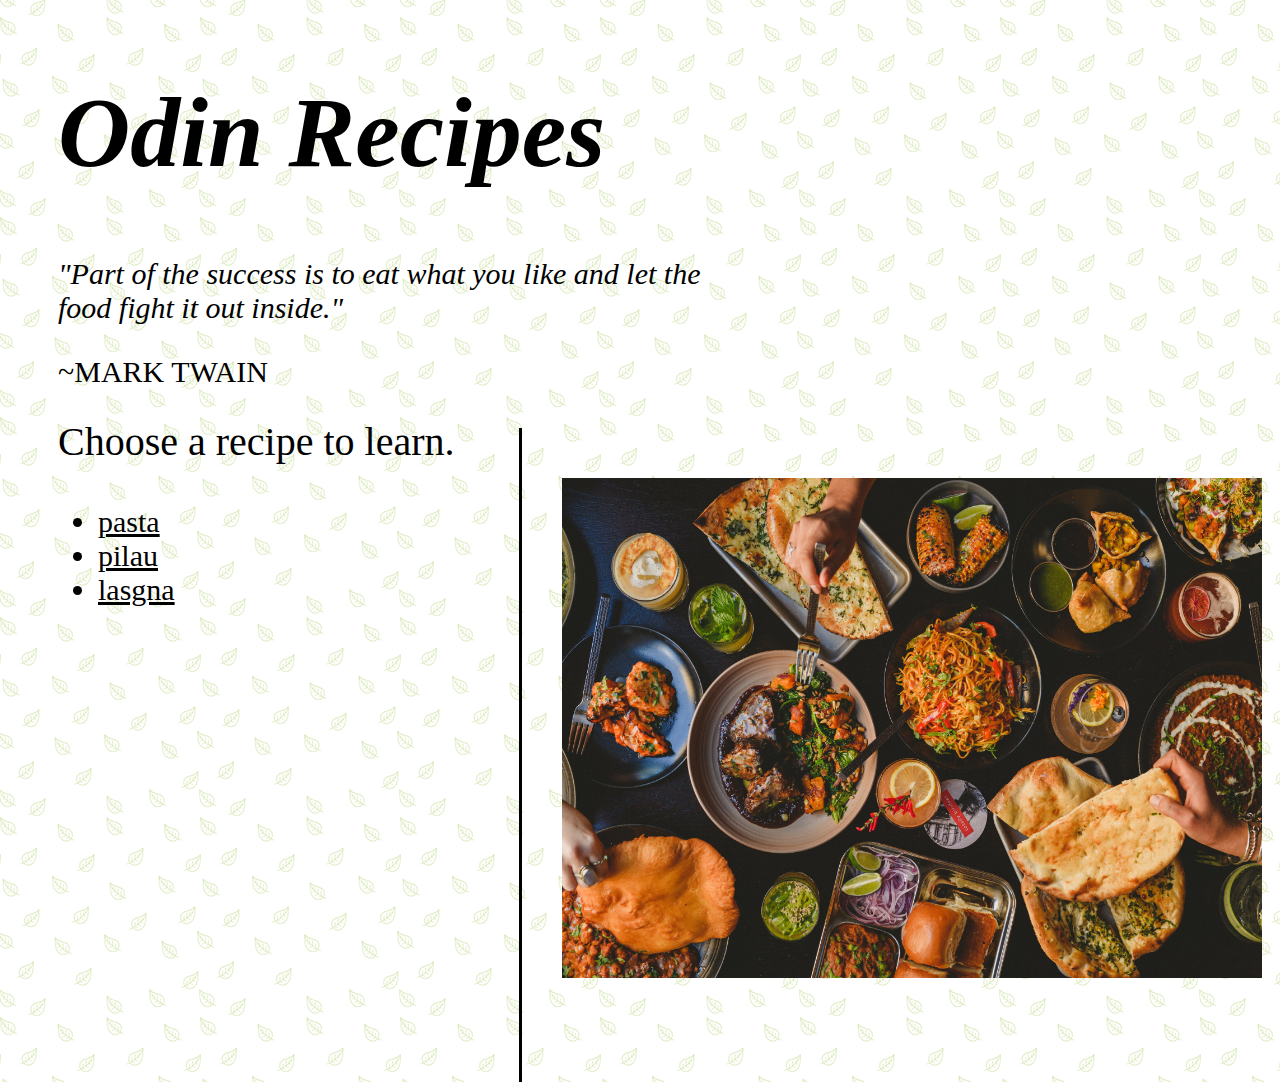
<file: index.html>
<!DOCTYPE html>
<html lang="en">
<head>
    <meta charset="UTF-8">
    <meta http-equiv="X-UA-Compatible" content="IE=edge">
    <meta name="viewport" content="width=device-width, initial-scale=1.0">
    <title>Odin recipes</title>
    <link rel="stylesheet" href="index.css">
</head>
<body>
     <div class="d-one">
         <h1><em>Odin Recipes</em></h1>
         <p class="p-one>"><em>"Part of the success is to eat what you like and let the food fight it out inside."</em></p>
         <p class="p-three">~MARK TWAIN</p>
     </div>
     <div class="d-two">
         <img src="img/food.jpg" alt="helthy foodss and vegetables in a kitchen">
     </div>
     <div class="div-three">
         <p class="p-two">Choose a recipe to learn.</p>
         <ul>
             <li><a class="a-one" href="recipes/pasta.html" > pasta<a></a></li>
             <li><a class="a-three" href="./recipes/pilau.html"> pilau</a></li>
             <li><a class="a-two" href="./recipes/lasgna.html"> lasgna</a></li>
         </ul>
     </div>
</body>
</html>
</file>
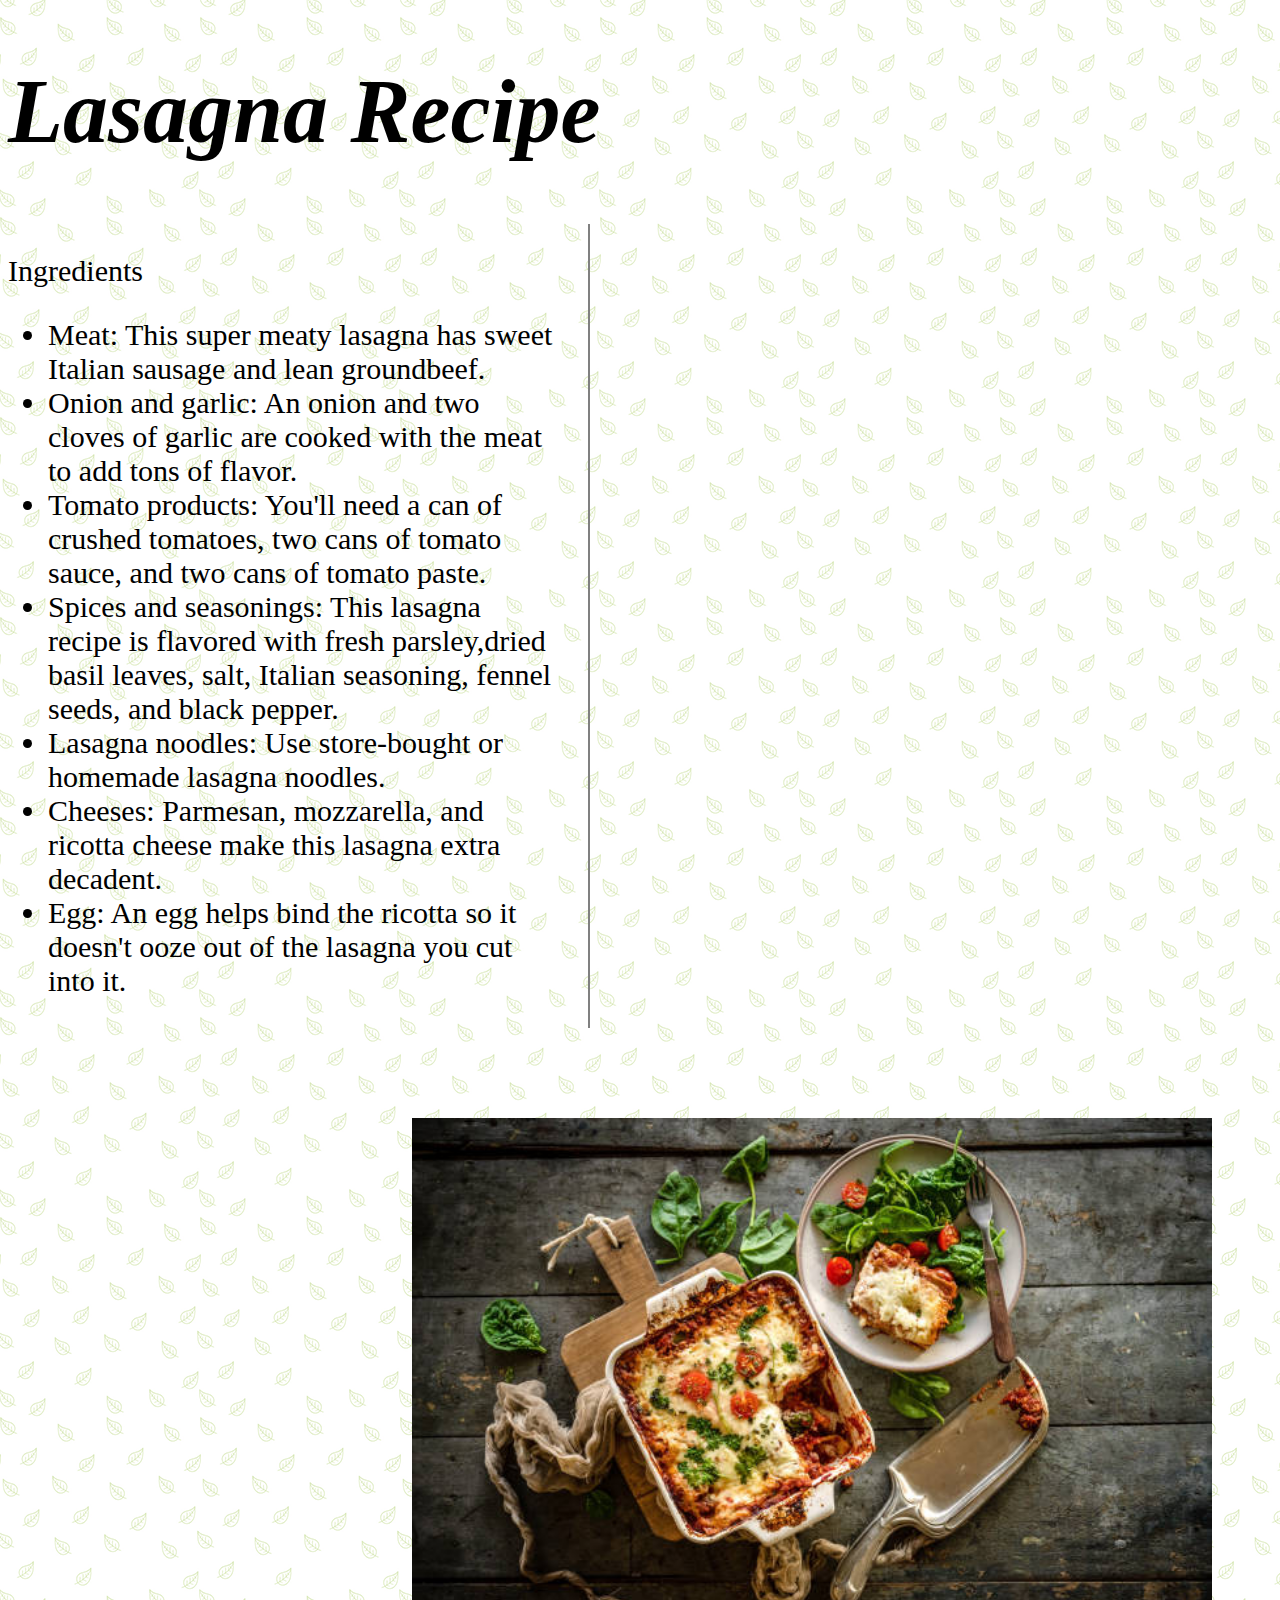
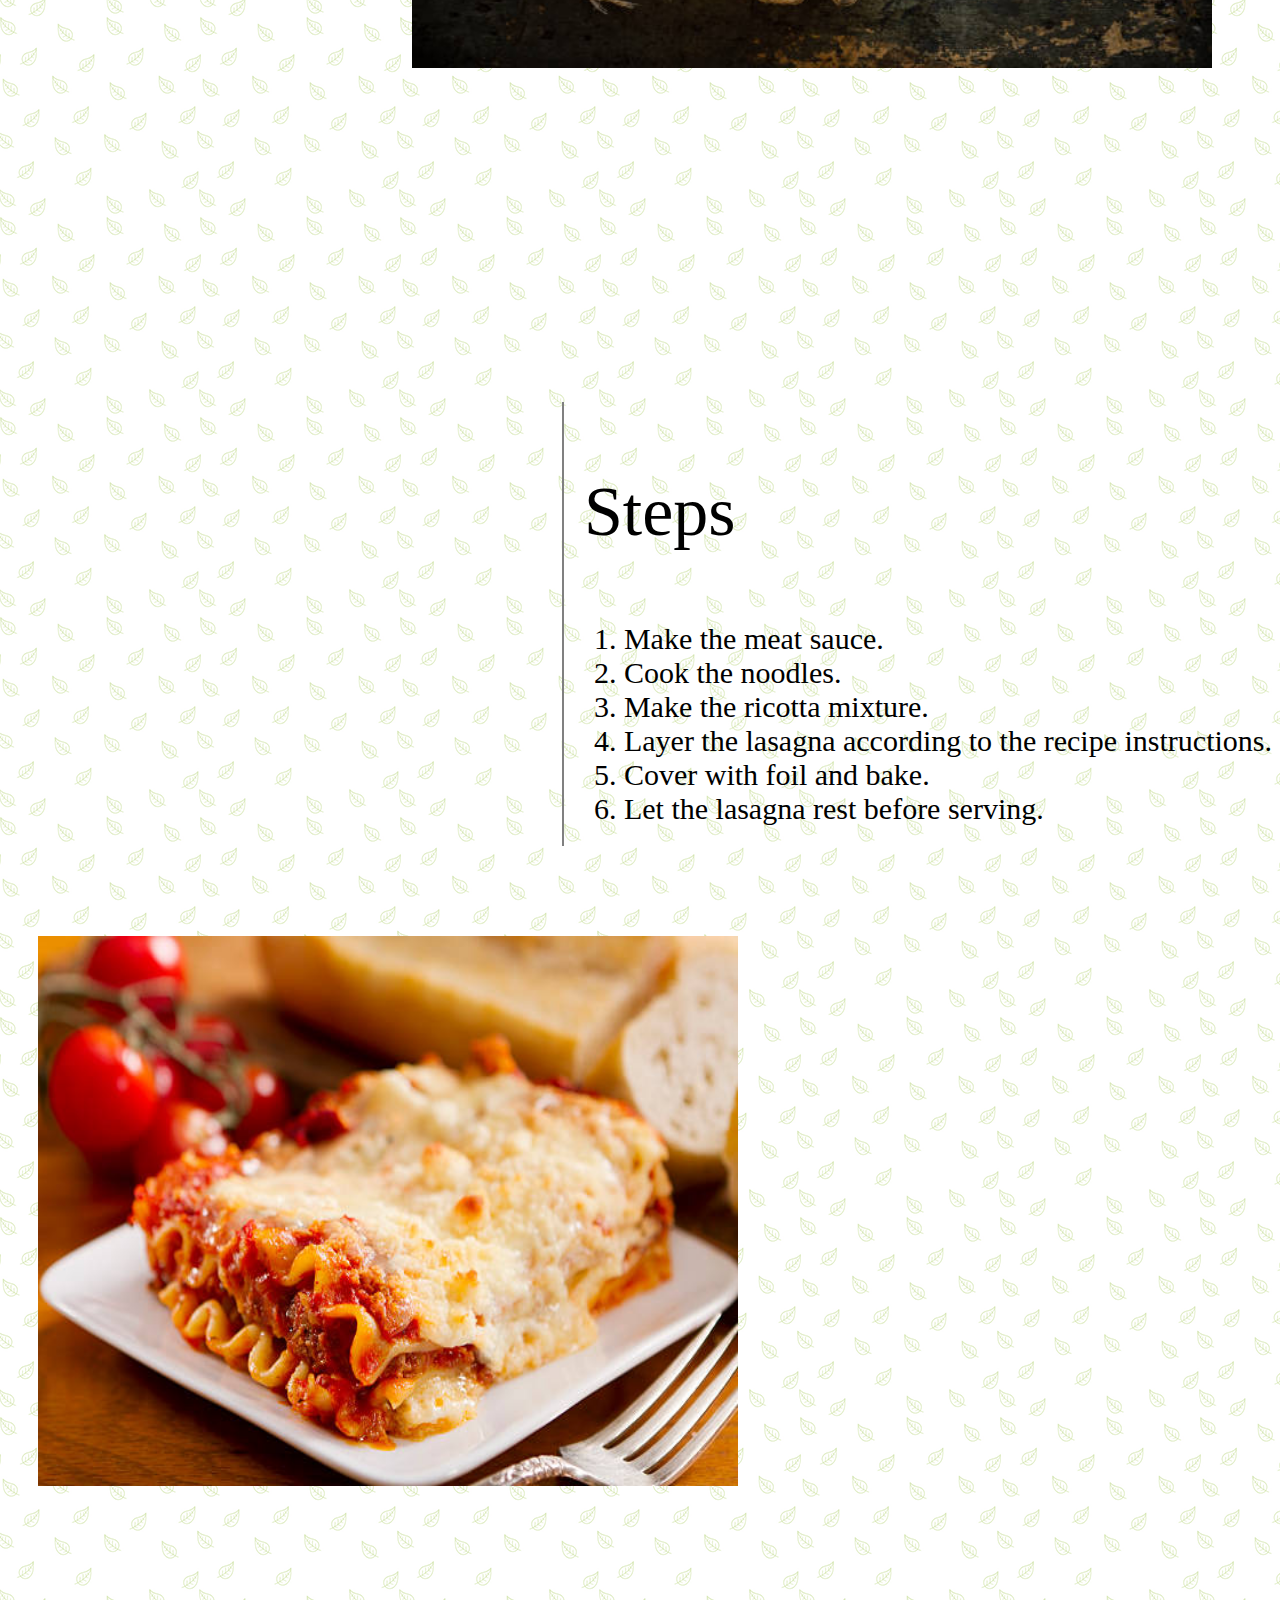
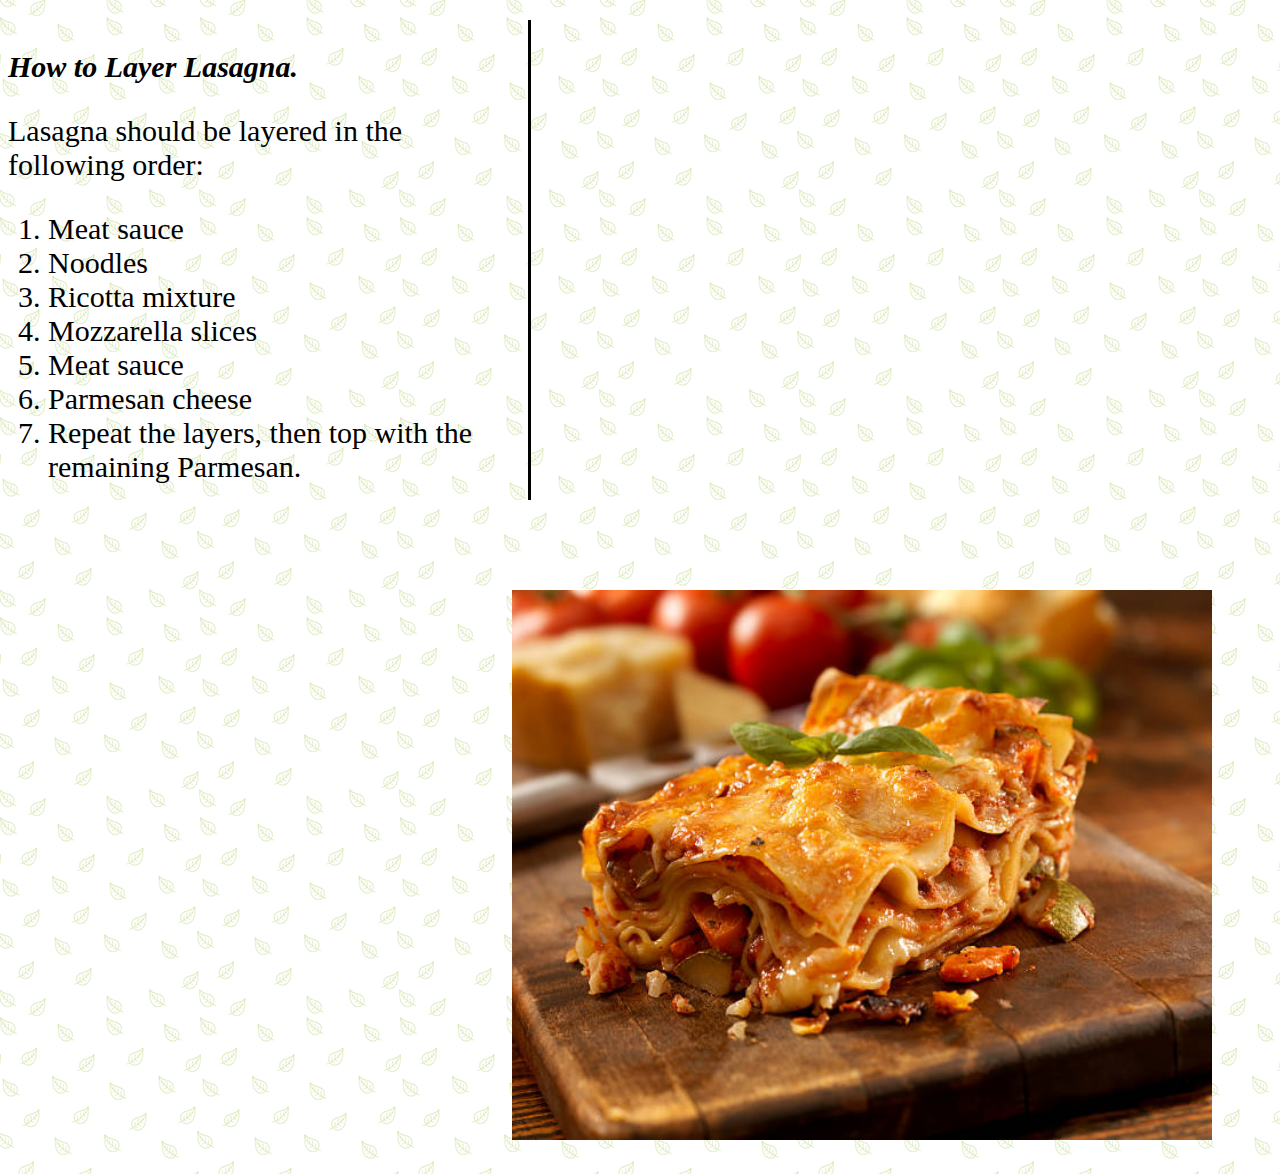
<file: recipes/lasgna.html>
<!DOCTYPE html>
<html lang="en">
<head>
    <meta charset="UTF-8">
    <meta http-equiv="X-UA-Compatible" content="IE=edge">
    <meta name="viewport" content="width=device-width, initial-scale=1.0">
    <title>Lasagna Recipe</title>
    <link href="./lasgna.css" rel="stylesheet">
</head>
<body>
    <h1><em>Lasagna Recipe</em></h1>
    <div class="div-one">
        <p>Ingredients</p>
        <ul>
             <li>Meat: This super meaty lasagna has sweet Italian sausage and lean groundbeef.</li>
             <li>Onion and garlic: An onion and two cloves of garlic are cooked with the meat to add tons of flavor.</li>
             <li>Tomato products: You'll need a can of crushed tomatoes, two cans of tomato sauce, and two cans of tomato paste.</li>
             <li>Spices and seasonings: This lasagna recipe is flavored with fresh parsley,dried basil leaves, salt, Italian seasoning, fennel seeds, and black pepper.</li>
             <li>Lasagna noodles: Use store-bought or homemade lasagna noodles.</li>
             <li>Cheeses: Parmesan, mozzarella, and ricotta cheese make this lasagna extra decadent.</li>
             <li>Egg: An egg helps bind the ricotta so it doesn't ooze out of the lasagna you cut into it.</li>
        </ul>
    </div>    
    <div class="div-two">
        <img class="img-one" src="./img/gettyimages-1361087743-612x612.jpg" alt="lasgna served on a plate.">
    </div>
    <div class="div-three">    
        <p class="p-one">Steps</p>
        <ol>
             <li>Make the meat sauce.</li>
             <li>Cook the noodles.</li>
             <li>Make the ricotta mixture.</li>
             <li>Layer the lasagna according to the recipe instructions.</li>
             <li>Cover with foil and bake.</li>
             <li>Let the lasagna rest before serving.</li>
        </ol>
    </div>
    <div class="div-four">
         <img src="./img/gettyimages-168247005-612x612.jpg" alt="lasagna on a plate and a fork next to it.">
    </div>
    <div class="div-five">
         <p class="p-two"><em><strong>How to Layer Lasagna.</strong></em></p>
         <p class="p-three">Lasagna should be layered in the following order:</p>
         <ol>
             <li>Meat sauce</li>
             <li>Noodles</li>
             <li>Ricotta mixture</li>
             <li>Mozzarella slices</li>
             <li>Meat sauce</li>
             <li>Parmesan cheese</li>
             <li>Repeat the layers, then top with the remaining Parmesan.</li>
         </ol>    
    </div>
    <div class="div-six">
        <img src="./img/gettyimages-168246587-612x612.jpg" alt="lasgna on a cutting board showing it's layers">
    </div>
</body>
</html>
</file>
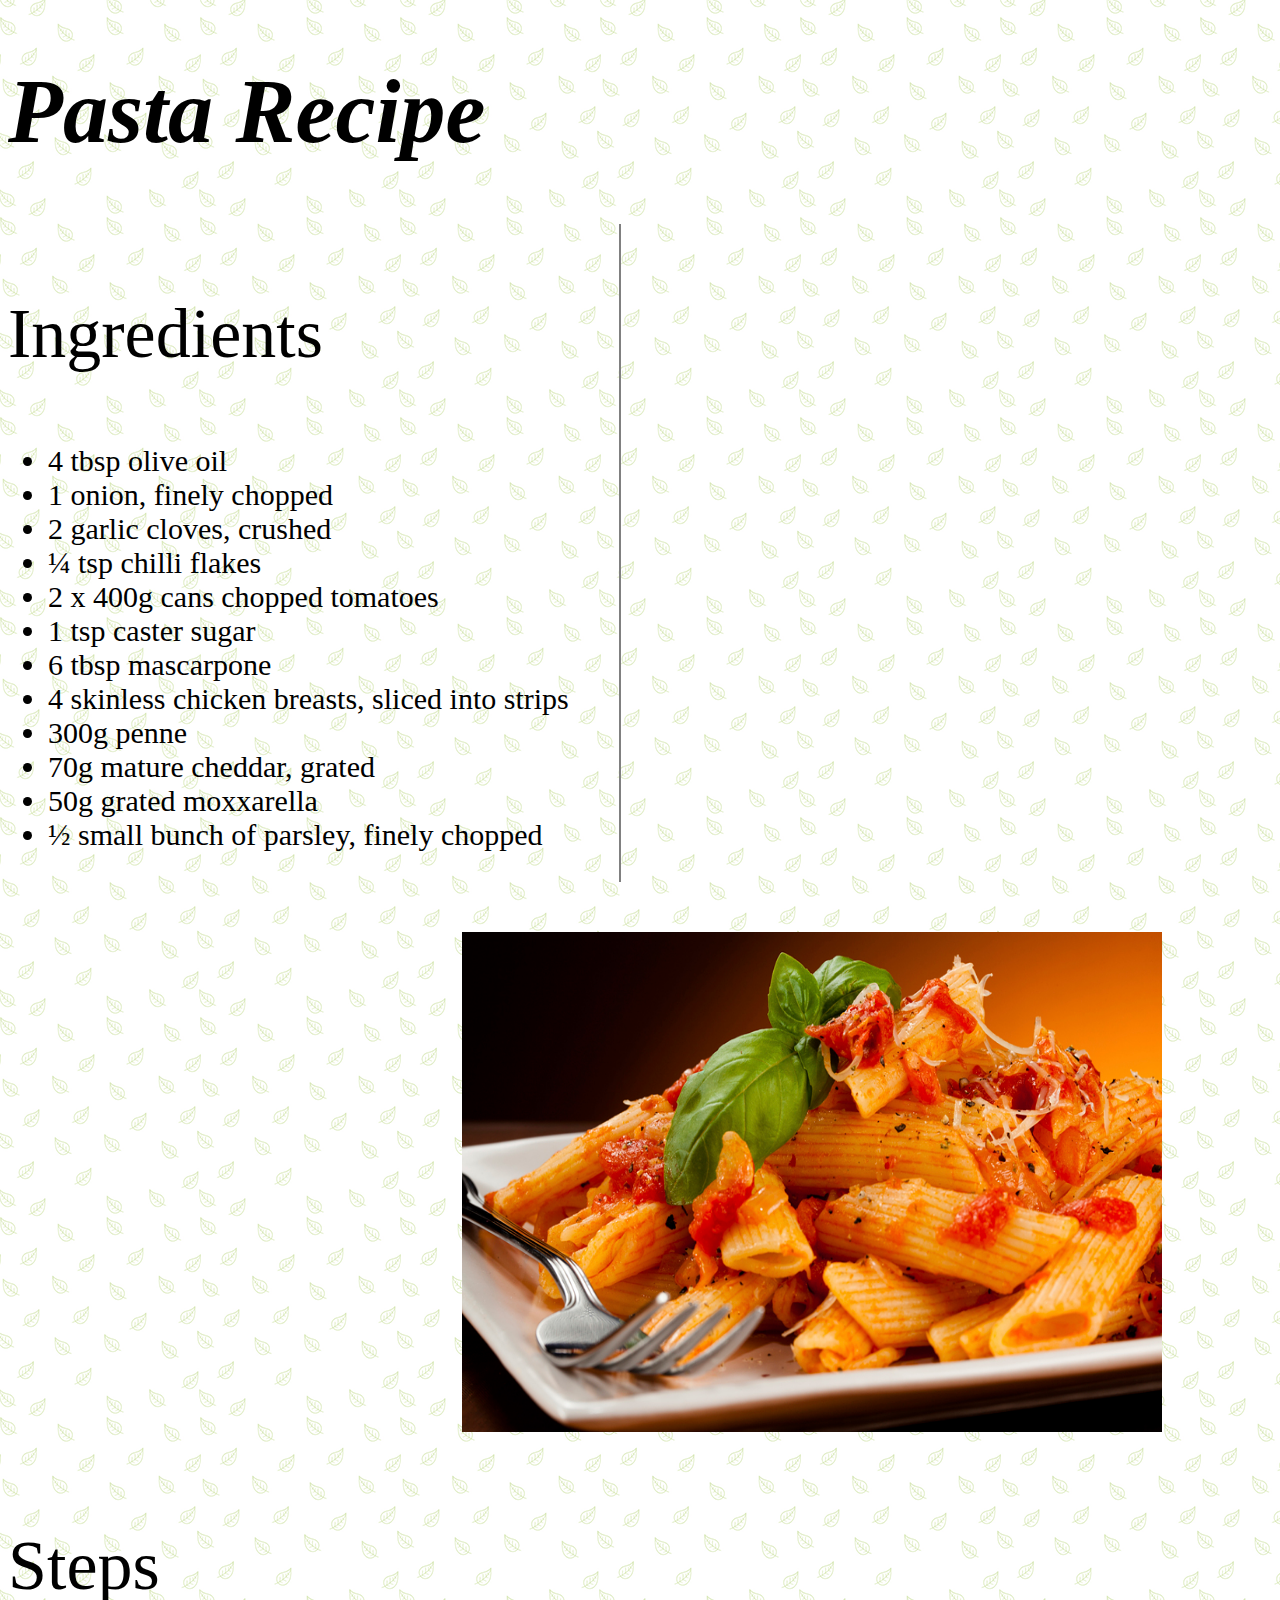
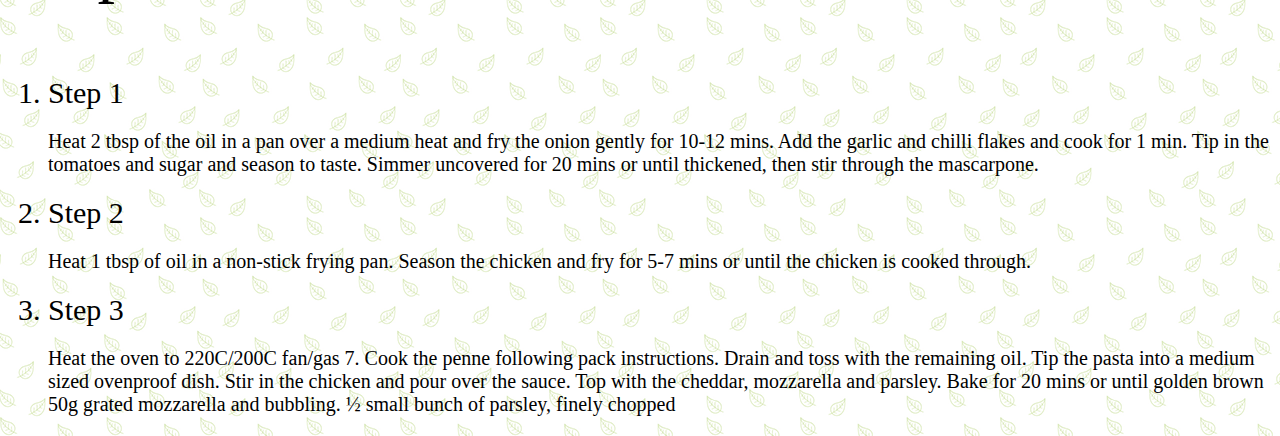
<file: recipes/pasta.html>
<!DOCTYPE html>
<html lang="en">
<head>
    <meta charset="UTF-8">
    <meta http-equiv="X-UA-Compatible" content="IE=edge">
    <meta name="viewport" content="width=device-width, initial-scale=1.0">
    <title>Pilau Recipe</title>
    <link href="./pasta.css" rel="stylesheet">
</head>
<body>
    <h1><em>Pasta Recipe</em></h1>
    <div class="div-one">
        <p>Ingredients</p>
        <ul>
             <li>4 tbsp olive oil</li>
             <li>1 onion, finely chopped</li>
             <li>2 garlic cloves, crushed</li>
             <li>¼ tsp chilli flakes</li>
             <li>2 x 400g cans chopped tomatoes</li>
             <li>1 tsp caster sugar</li>
             <li>6 tbsp mascarpone</li>
             <li>4 skinless chicken breasts, sliced into strips</li>
             <li>300g penne</li>
             <li>70g mature cheddar, grated</li>
             <li>50g grated moxxarella</li>
             <li>½ small bunch of parsley, finely chopped</li>
        </ul>
    </div>    
    <div class="div-two">
        <img src="./img/default-pasta.jpg" alt="pasta on a white plate">
    </div>
    <div class="div-three">    
        <p class="p-one">Steps</p>
        <ol>
           <li> Step 1</li>
             <p> Heat 2 tbsp of the oil in a pan over a medium heat and fry the
                 onion gently for 10-12 mins. Add the garlic and chilli flakes and
                 cook for 1 min. Tip in the tomatoes and sugar and season to
                 taste. Simmer uncovered for 20 mins or until thickened, then stir
                 through the mascarpone.
             </p>
          <li>Step 2</li>
             <p>Heat 1 tbsp of oil in a non-stick frying pan. Season the chicken
                 and fry for 5-7 mins or until the chicken is cooked through.
             </p>
           <li>Step 3</li>
             <p> Heat the oven to 220C/200C fan/gas 7. Cook the penne
                 following pack instructions. Drain and toss with the remaining oil.
                 Tip the pasta into a medium sized ovenproof dish. Stir in the
                 chicken and pour over the sauce. Top with the cheddar,
                 mozzarella and parsley. Bake for 20 mins or until golden brown
                 50g grated mozzarella
                 and bubbling.
                ½ small bunch of parsley, finely chopped
        </ol>
    </div>
</body>
</html>
</file>
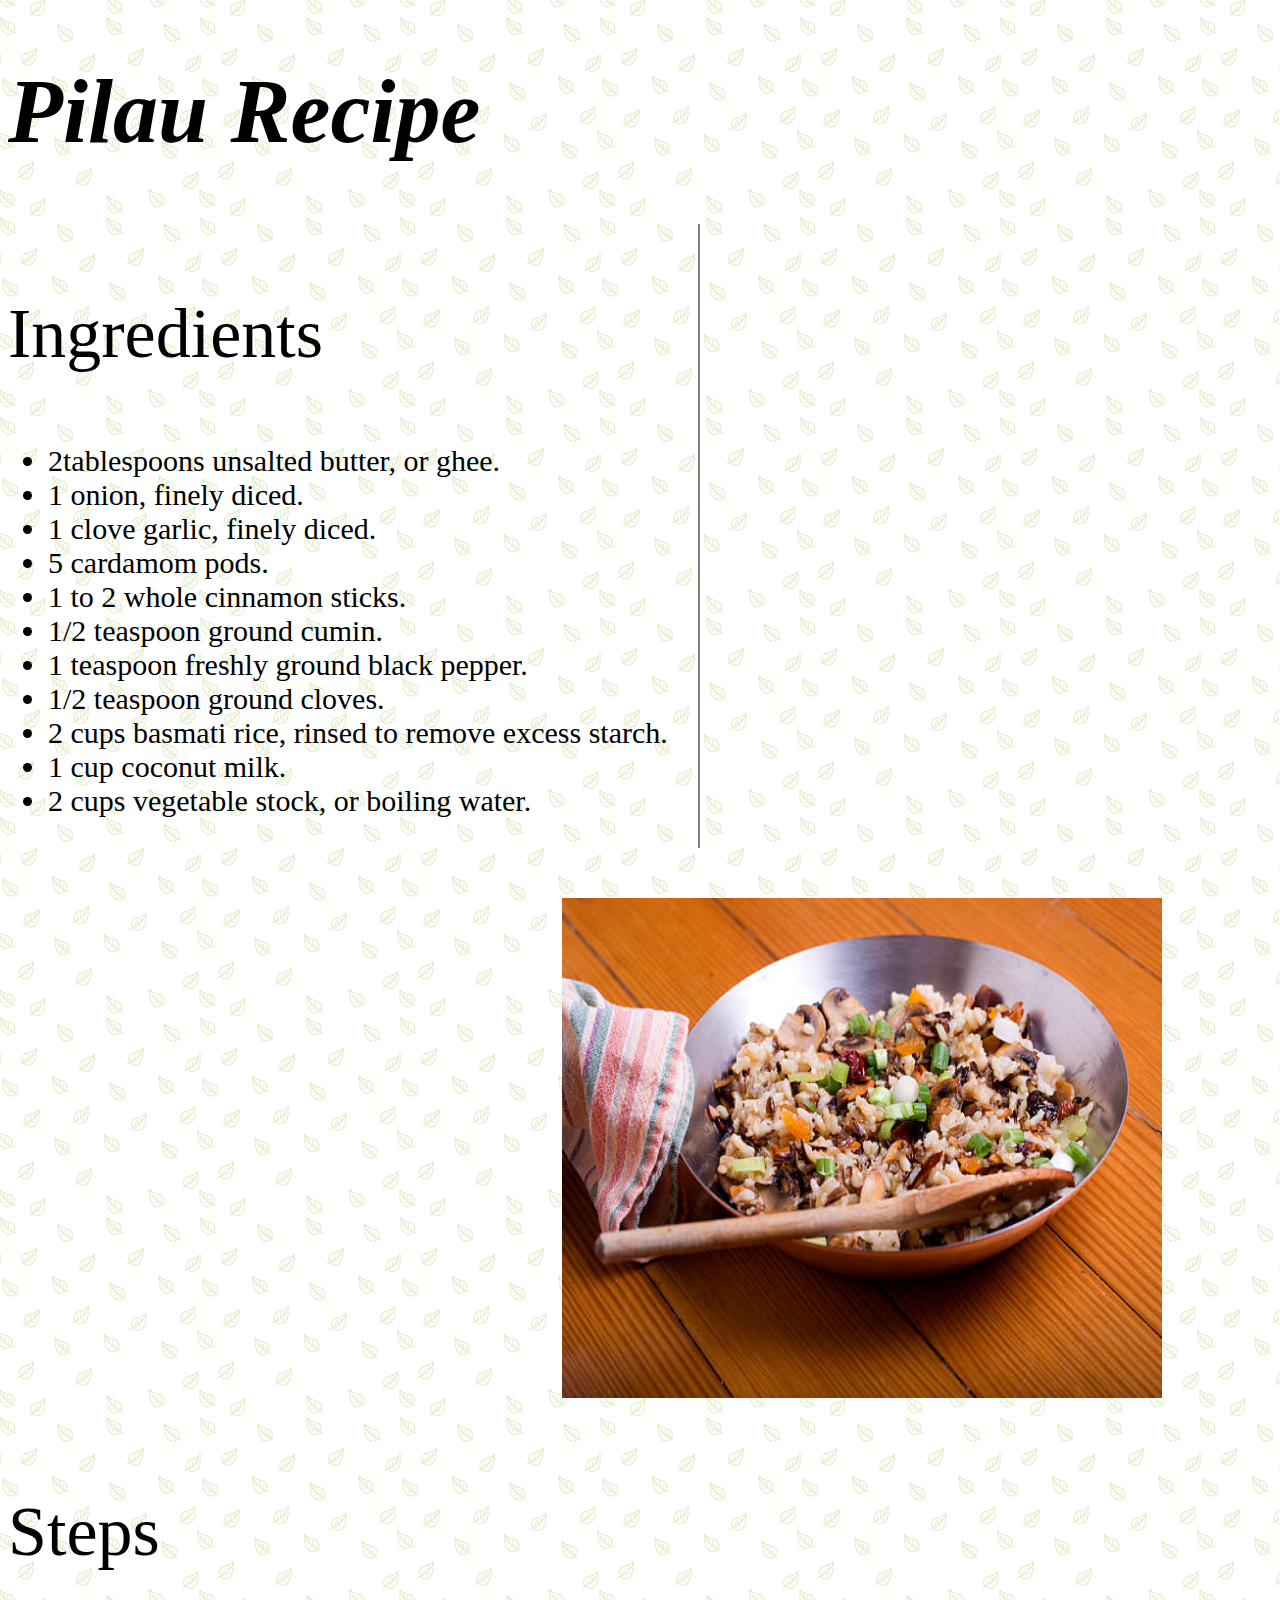
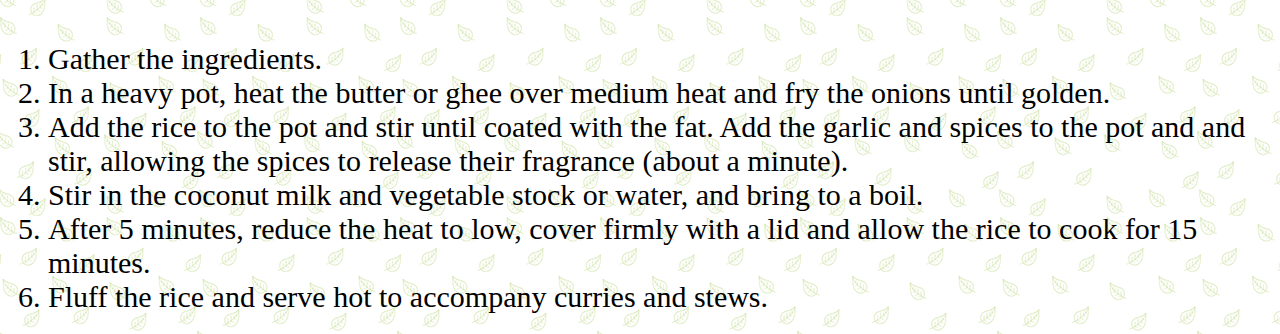
<file: recipes/pilau.html>
<!DOCTYPE html>
<html lang="en">
<head>
    <meta charset="UTF-8">
    <meta http-equiv="X-UA-Compatible" content="IE=edge">
    <meta name="viewport" content="width=device-width, initial-scale=1.0">
    <title>Pasta Recipe</title>
    <link href="./pilau.css" rel="stylesheet">
</head>
<body>
    <h1><em>Pilau Recipe</em></h1>
    <div class="div-one">
        <p>Ingredients</p>
        <ul>
             <li>2tablespoons unsalted butter, or ghee.</li>
             <li>1 onion, finely diced.</li>
             <li>1 clove garlic, finely diced.</li>
             <li>5 cardamom pods.</li>
             <li>1 to 2 whole cinnamon sticks.</li>
             <li>1/2 teaspoon ground cumin.</li>
             <li>1 teaspoon freshly ground black pepper.</li>
             <li>1/2 teaspoon ground cloves.</li>
             <li>2 cups basmati rice, rinsed to remove excess starch.</li>
             <li>1 cup coconut milk.</li>
             <li>2 cups vegetable stock, or boiling water.</li>
        </ul>
    </div>    
    <div class="div-two">
        <img src="./img/gettyimages-116387582-612x612.jpg" alt="pilau on a metal dish">
    </div>
    <div class="div-three">    
        <p class="p-one">Steps</p>
        <ol>
             <li> Gather the ingredients.</li>
             <li>In a heavy pot, heat the butter or ghee over medium heat and fry the onions until golden.</li>
             <li>Add the rice to the pot and stir until coated with the fat. Add the garlic and spices to the pot and and
                 stir, allowing the spices to release their fragrance (about a minute).</li>
             <li>Stir in the coconut milk and vegetable stock or water, and bring to a boil.</li>
             <li>After 5 minutes, reduce the heat to low, cover firmly with a lid and allow the rice to cook for 15 minutes.</li>
             <li>Fluff the rice and serve hot to accompany curries and stews.</li>
        </ol>
    </div>
</body>
</html>
</file>
<file: index.css>
body {
    background-image:url(img/leaves.webp) ;
}

h1{
    font-size: 100px;
    color: black;
    font-family:Cambria, Cochin, Georgia, Times, 'Times New Roman', serif
}

.d-one{
    float: left;
    width: 700px;
    height: 200px;
    font-size: 30px;
    margin-bottom: 170px;
    margin-left: 50px;
}

.p-one{
    font-size: 40px;
}

.d-two{
    float: right;
    border-left: solid;
    border-left-width: 3px;
    margin-top: 50px;
    padding-left: 30px;
}

img{
    height: 500px;
    width: 700px;
    margin: 50px 10px 100px 10px;
}

.div-three{
    float: left;
    color: black;
    font-size: 30px; 
    margin-left: 50px;
}

.p-two{
    font-size: 40px;
}

.p-three{
    font-size: 30px;
}

.a-one{
    color: black;
}

.a-two{
    color: black;
}

.a-three{
    color: black;
}
</file>
<file: recipes/lasgna.css>
h1{
    font-size: 90px;
    color: black;
    font-family:Cambria, Cochin, Georgia, Times, 'Times New Roman', serif;
    font-style:oblique;
}

body{
    background-image: url(./img/leaves.webp);
}

.div-one{
    width: 550px;
    float: left;
    font-size: 30px;
    color: black;
    border-right: solid;
    border-right-width: 2px;
    border-right-color: grey;
    padding-right: 30px;
}

.div-two{
    float: right;
}

img{
    height: 550px;
    width: 700px;
    margin: 90px 60px 30px 30px ;
}

ul{
    font-size: 30px;
}

.div-three{
    margin-top: 300px;
    float: right;
    font-size: 20px;
    border-left: solid;
    border-left-width: 2px;
    border-left-color: grey;
    padding-left: 20px;
}

.p-one{
    font-size: 70px;
}

li{
    font-size: 30px;
}

.p-two{
    font-size: 30px;
}

.p-three{
    font-size: 30px;
}

.div-five{
    float: left;
    width: 500px;
    margin-top: 100px;
    border-right: solid;
    padding-right: 20px;
}
.div-six{
    float: right;
}

.img-one{
    height: 550px;
    width: 800px;
    margin: 90px 60px 30px 30px;
}
</file>
<file: recipes/pasta.css>
h1{
    font-size: 90px;
    color: black;
    font-family:Cambria, Cochin, Georgia, Times, 'Times New Roman', serif;
    font-style:oblique;
}

body{
    background-image: url(./img/leaves.webp);
}

.div-one{
    float: left;
    font-size: 70px;
    color: black;
    border-right: solid;
    border-right-width: 2px;
    border-right-color: grey;
    padding-right: 50px;
}

.div-two{
    float: right;
}

img{
    height: 500px;
    width: 700px;
    margin: 50px 110px 20px 50px ;
}

ul{
    font-size: 30px;
}

.div-three{
    float: right;
    font-size: 20px;
    
}

.p-one{
    font-size: 70px;
}

li{
    font-size: 30px;
}
</file>
<file: recipes/pilau.css>
h1{
    font-size: 90px;
    color: black;
    font-family:Cambria, Cochin, Georgia, Times, 'Times New Roman', serif;
    font-style:oblique;
}

body{
    background-image: url(./img/leaves.webp);
}

.div-one{
    float: left;
    font-size: 70px;
    color: black;
    border-right: solid;
    border-right-width: 2px;
    border-right-color: grey;
    padding-right: 30px;
}

.div-two{
    float: right;
}

img{
    height: 500px;
    width: 600px;
    margin: 50px 110px 20px 50px ;
}

ul{
    font-size: 30px;
}

.div-three{
    float: right;
    font-size: 20px;
    
}

.p-one{
    font-size: 70px;
}

li{
    font-size: 30px;
}
</file>
